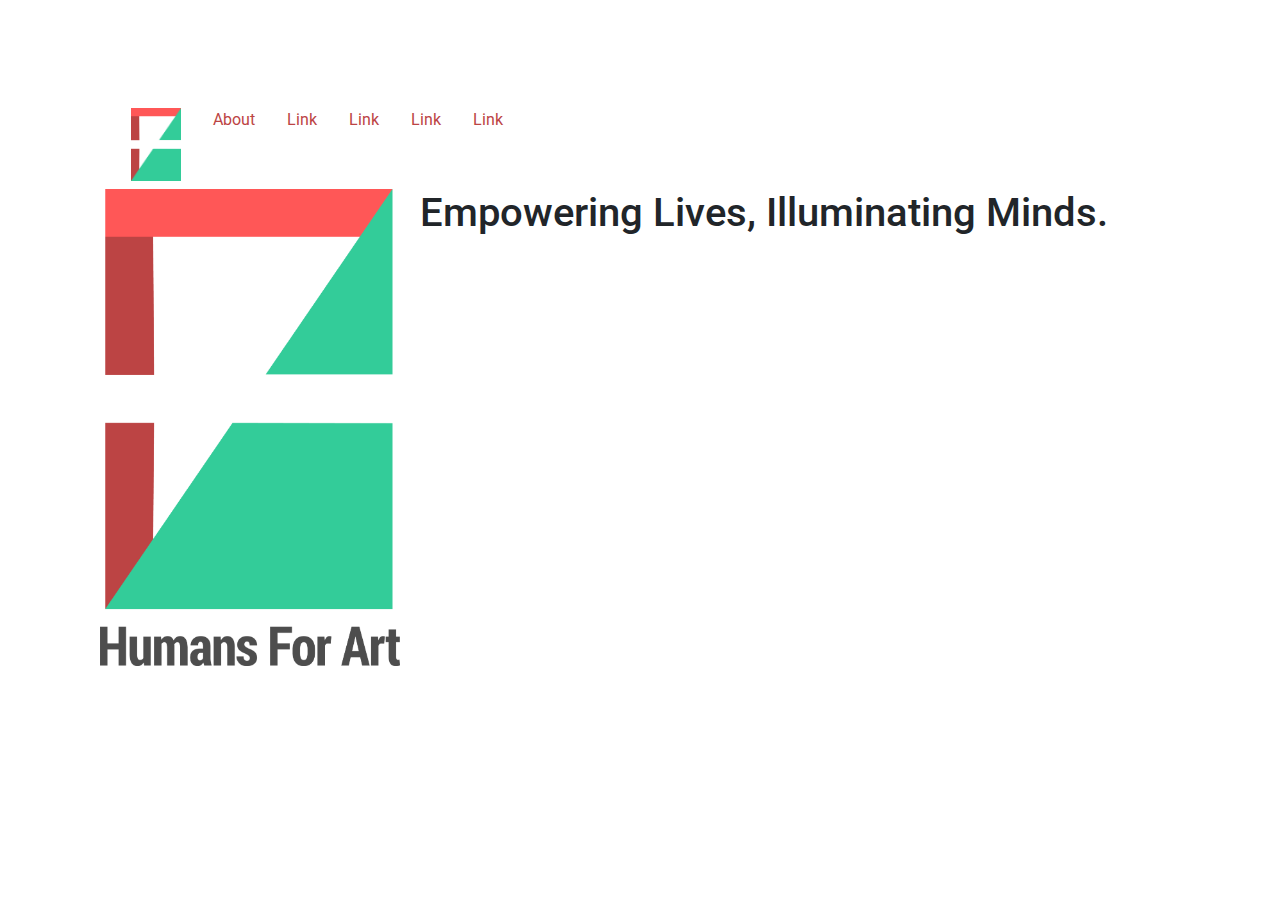
<file: index.html>
<!DOCTYPE html>
<html lang="en">
<head>
  <title>Humans For Art</title>
  <meta charset="utf-8">
  <meta name="viewport" content="width=device-width, initial-scale=1.0">
  <link rel="stylesheet" type="text/css" href="stylesheet.css">
  <link rel="stylesheet" href="https://maxcdn.bootstrapcdn.com/bootstrap/4.3.1/css/bootstrap.min.css">
  <script src="https://code.jquery.com/jquery-3.3.1.slim.min.js"></script>
  <script src="https://cdnjs.cloudflare.com/ajax/libs/popper.js/1.14.7/umd/popper.min.js"></script>
  <script src="https://maxcdn.bootstrapcdn.com/bootstrap/4.3.1/js/bootstrap.min.js"></script>
  <link rel="shortcut icon" href="favicon.png">
  <link rel="preconnect" href="https://fonts.googleapis.com">
  <link rel="preconnect" href="https://fonts.gstatic.com" crossorigin>
  <link href="https://fonts.googleapis.com/css2?family=Roboto+Condensed:wght@300&family=Roboto+Mono&family=Roboto:wght@300;500;900&family=Sofia+Sans+Semi+Condensed:wght@300&display=swap" rel="stylesheet">
</head>
<body>
  <div class="container">
    <ul class="nav">
      <li class="nav-item"><a class="nav-link" href="index.html"><img src="logo.png" class="img-fluid" width="50" alt="logo"></a></li>
      <li class="nav-item"><a class="nav-link" href="about.html">About</a></li>
      <li class="nav-item"><a class="nav-link" href="#">Link</a></li>
      <li class="nav-item"><a class="nav-link" href="#">Link</a></li>
      <li class="nav-item"><a class="nav-link" href="#">Link</a></li>
      <li class="nav-item"><a class="nav-link" href="#">Link</a></li>
    </ul>
  </div>

  <img src="hfalogo.png" alt="Humans for Art Logo" style="float: left; margin-right: 20px; max-width: 300px; height: auto;">
  <h1>Empowering Lives, Illuminating Minds.</h1>

  <footer>
    <!-- Footer content goes here -->
  </footer>
</body>
</html>
</file>
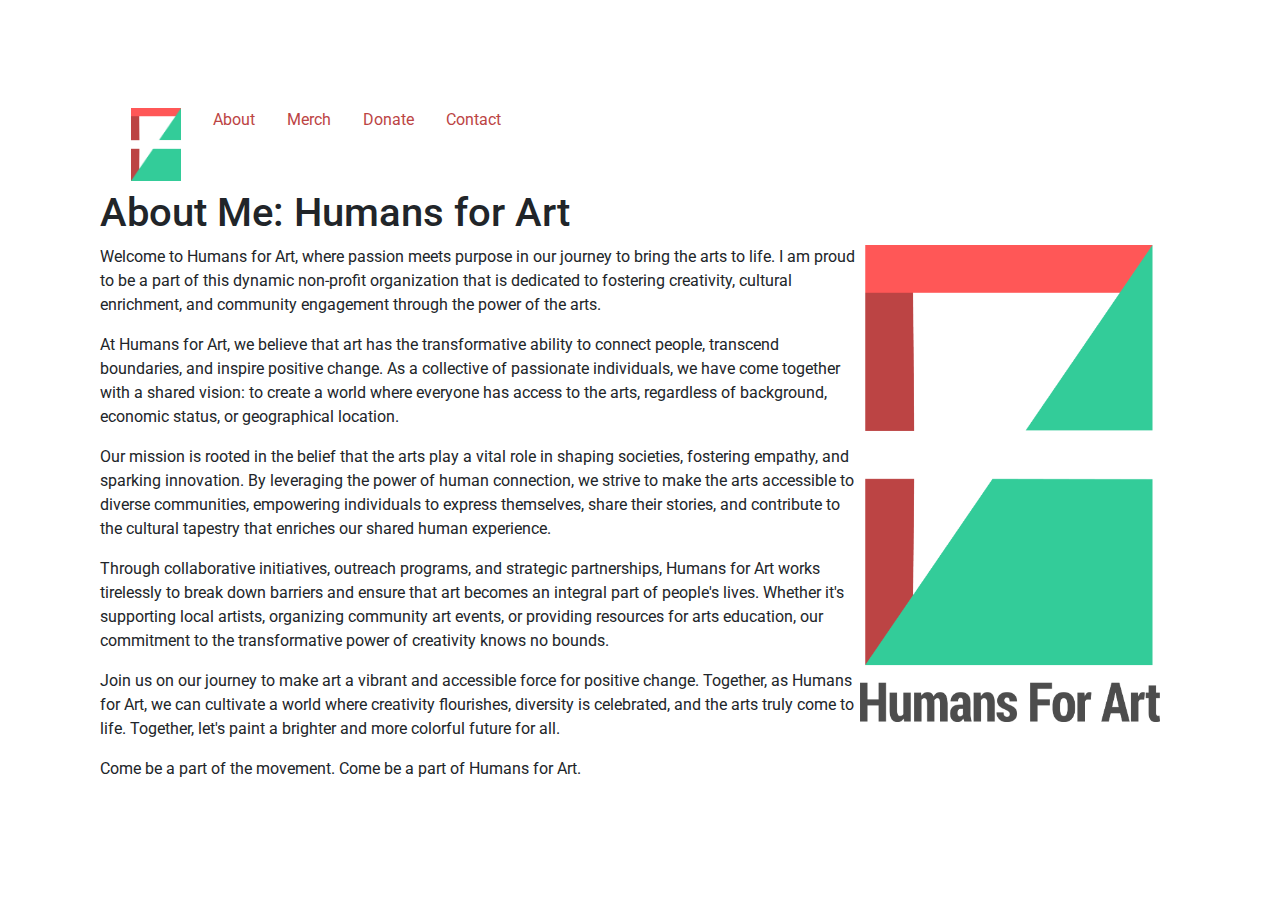
<file: about.html>
<!DOCTYPE html>
<html lang="en">
<header>
  <title>About Me: Humans for Art</title>
  <meta charset="utf-8">
  <link rel="stylesheet" type="text/css" href="stylesheet.css">
  <meta name="viewport" content="width=device-width, initial-scale=1.0">
 <link rel="stylesheet" href="https://maxcdn.bootstrapcdn.com/bootstrap/4.3.1/css/bootstrap.min.css">
 <script src="https://maxcdn.bootstrapcdn.com/bootstrap/4.3.1/js/bootstrap.min.js"></script>
<link rel="shortcut icon" href="favicon.png">
    <link rel="preconnect" href="https://fonts.googleapis.com">
    <link rel="preconnect" href="https://fonts.gstatic.com" crossorigin>
    <link href="https://fonts.googleapis.com/css2?family=Roboto+Condensed:wght@300&family=Roboto+Mono&family=Roboto:wght@300;500;900&family=Sofia+Sans+Semi+Condensed:wght@300&display=swap" rel="stylesheet">
</header>
<body>
  <div class="container">
  <ul class="nav">
    <li class="nav-item"><a class="nav-link" href="index.html"><img src="logo.png" class="img-fluid" width="50" alt="logo"></a></li>
    <li class="nav-item"><a class="nav-link" href="about.html">About</a></li>
    <li class="nav-item"><a class="nav-link" href="#">Merch</a></li>
    <li class="nav-item"><a class="nav-link" href="donate.html">Donate</a></li>
    <li class="nav-item"><a class="nav-link" href="contact.html">Contact</a></li>
  </ul>
</div>

<div>
  <h1>About Me: Humans for Art</h1>

 <img src="hfalogo.png" alt="Humans for Art Logo" style="float: right; margin-right: 20px; max-width: 300px; height: auto;">
  <p>Welcome to Humans for Art, where passion meets purpose in our journey to bring the arts to life. I am proud to be a part of this dynamic non-profit organization that is dedicated to fostering creativity, cultural enrichment, and community engagement through the power of the arts.</p>

  <p>At Humans for Art, we believe that art has the transformative ability to connect people, transcend boundaries, and inspire positive change. As a collective of passionate individuals, we have come together with a shared vision: to create a world where everyone has access to the arts, regardless of background, economic status, or geographical location.</p>

  <p>Our mission is rooted in the belief that the arts play a vital role in shaping societies, fostering empathy, and sparking innovation. By leveraging the power of human connection, we strive to make the arts accessible to diverse communities, empowering individuals to express themselves, share their stories, and contribute to the cultural tapestry that enriches our shared human experience.</p>

  <p>Through collaborative initiatives, outreach programs, and strategic partnerships, Humans for Art works tirelessly to break down barriers and ensure that art becomes an integral part of people's lives. Whether it's supporting local artists, organizing community art events, or providing resources for arts education, our commitment to the transformative power of creativity knows no bounds.</p>

  <p>Join us on our journey to make art a vibrant and accessible force for positive change. Together, as Humans for Art, we can cultivate a world where creativity flourishes, diversity is celebrated, and the arts truly come to life. Together, let's paint a brighter and more colorful future for all.</p>

  <p>Come be a part of the movement. Come be a part of Humans for Art.</p>
</div>
</body>
<footer></footer>
</html>
</file>
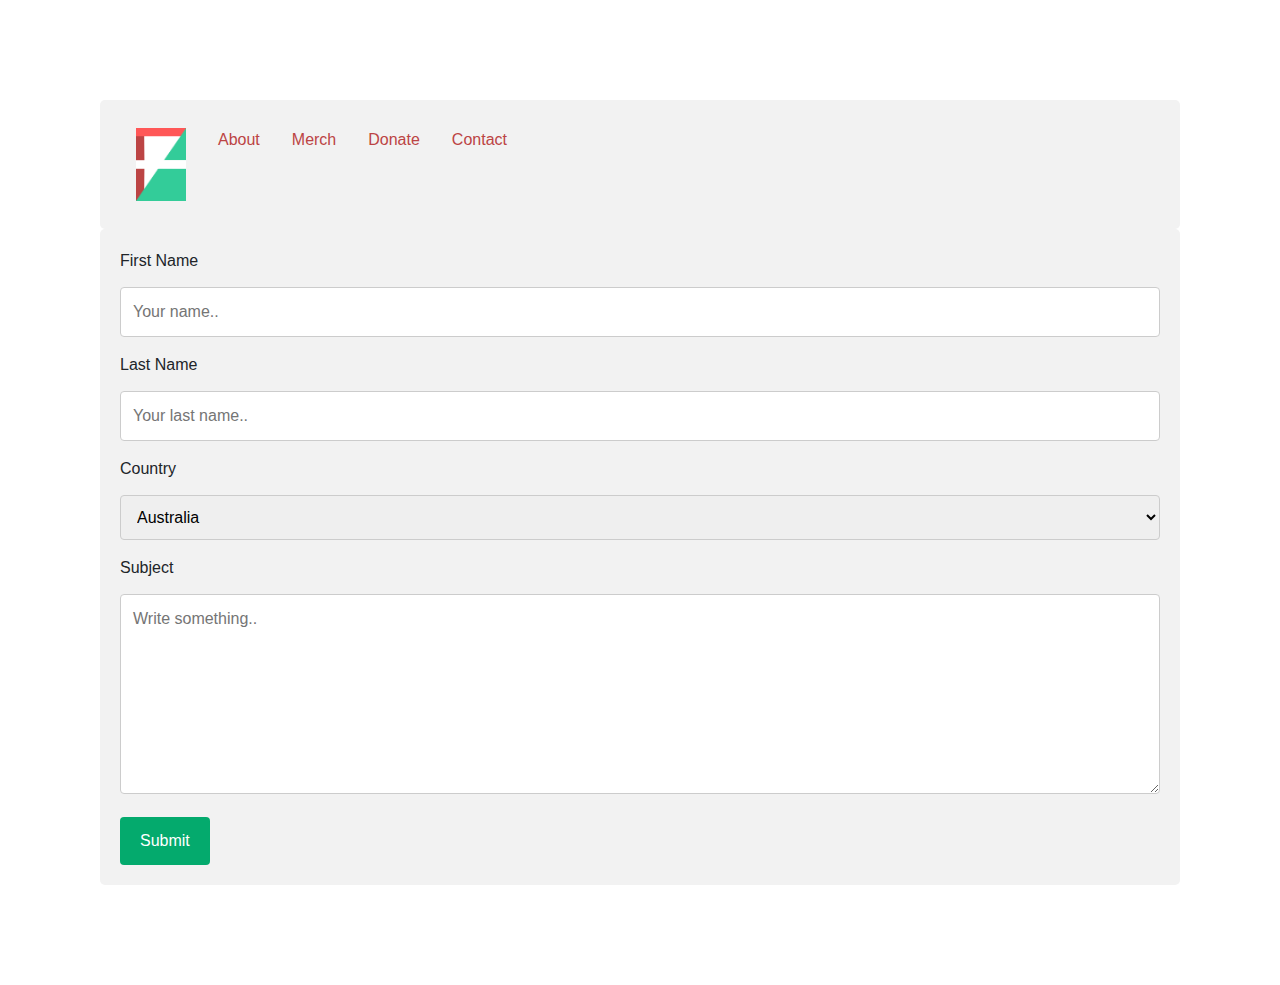
<file: contact.html>
<!DOCTYPE html>
<html lang="en">
<head>
  <title>Humans For Art</title>
  <meta charset="utf-8">
  <meta name="viewport" content="width=device-width, initial-scale=1.0">
  <link rel="stylesheet" type="text/css" href="stylesheet.css">
  <link rel="stylesheet" href="https://maxcdn.bootstrapcdn.com/bootstrap/4.3.1/css/bootstrap.min.css">
  <script src="https://code.jquery.com/jquery-3.3.1.slim.min.js"></script>
  <script src="https://cdnjs.cloudflare.com/ajax/libs/popper.js/1.14.7/umd/popper.min.js"></script>
  <script src="https://maxcdn.bootstrapcdn.com/bootstrap/4.3.1/js/bootstrap.min.js"></script>
  <link rel="shortcut icon" href="favicon.png">
  <link rel="preconnect" href="https://fonts.googleapis.com">
  <link rel="preconnect" href="https://fonts.gstatic.com" crossorigin>
  <link href="https://fonts.googleapis.com/css2?family=Roboto+Condensed:wght@300&family=Roboto+Mono&family=Roboto:wght@300;500;900&family=Sofia+Sans+Semi+Condensed:wght@300&display=swap" rel="stylesheet">
  <style>
  body {font-family: Arial, Helvetica, sans-serif;}
   {box-sizing: border-box;}

  input[type=text], select, textarea {
    width: 100%;
    padding: 12px;
    border: 1px solid #ccc;
    border-radius: 4px;
    box-sizing: border-box;
    margin-top: 6px;
    margin-bottom: 16px;
    resize: vertical;
  }

  input[type=submit] {
    background-color: #04AA6D;
    color: white;
    padding: 12px 20px;
    border: none;
    border-radius: 4px;
    cursor: pointer;
  }

  input[type=submit]:hover {
    background-color: #45a049;
  }

  .container {
    border-radius: 5px;
    background-color: #f2f2f2;
    padding: 20px;
  }
  </style>
</head>
<body>
  <div class="container">
    <ul class="nav">
      <li class="nav-item"><a class="nav-link" href="index.html"><img src="logo.png" class="img-fluid" width="50" alt="logo"></a></li>
      <li class="nav-item"><a class="nav-link" href="about.html">About</a></li>
      <li class="nav-item"><a class="nav-link" href="#">Merch</a></li>
      <li class="nav-item"><a class="nav-link" href="donate.html">Donate</a></li>
      <li class="nav-item"><a class="nav-link" href="contact.html">Contact</a></li>
    </ul>
  </div>
  <div class="container">
    <form action="action_page.php">

      <label for="fname">First Name</label>
      <input type="text" id="fname" name="firstname" placeholder="Your name..">

      <label for="lname">Last Name</label>
      <input type="text" id="lname" name="lastname" placeholder="Your last name..">

      <label for="country">Country</label>
      <select id="country" name="country">
        <option value="australia">Australia</option>
        <option value="canada">Canada</option>
        <option value="usa">USA</option>
      </select>

      <label for="subject">Subject</label>
      <textarea id="subject" name="subject" placeholder="Write something.." style="height:200px"></textarea>

      <input type="submit" value="Submit">

    </form>
  </div>
  <footer>
    <!-- Footer content goes here -->
  </footer>
</body>
</html>
</file>
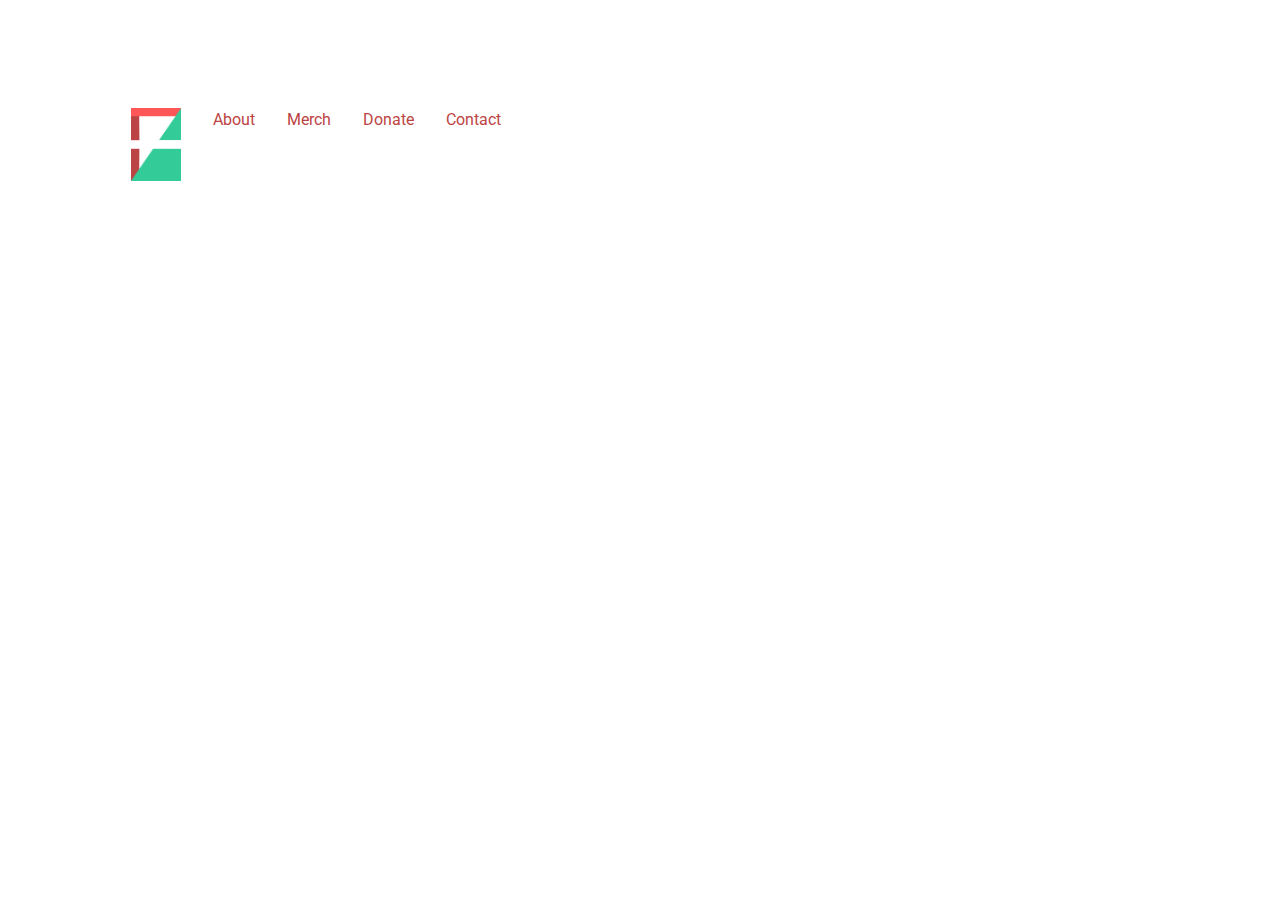
<file: donate.html>
<!DOCTYPE html>
<html lang="en">
<head>
  <title>Humans For Art</title>
  <meta charset="utf-8">
  <meta name="viewport" content="width=device-width, initial-scale=1.0">
  <link rel="stylesheet" type="text/css" href="stylesheet.css">
  <link rel="stylesheet" href="https://maxcdn.bootstrapcdn.com/bootstrap/4.3.1/css/bootstrap.min.css">
  <script src="https://code.jquery.com/jquery-3.3.1.slim.min.js"></script>
  <script src="https://cdnjs.cloudflare.com/ajax/libs/popper.js/1.14.7/umd/popper.min.js"></script>
  <script src="https://maxcdn.bootstrapcdn.com/bootstrap/4.3.1/js/bootstrap.min.js"></script>
  <link rel="shortcut icon" href="favicon.png">
  <link rel="preconnect" href="https://fonts.googleapis.com">
  <link rel="preconnect" href="https://fonts.gstatic.com" crossorigin>
  <link href="https://fonts.googleapis.com/css2?family=Roboto+Condensed:wght@300&family=Roboto+Mono&family=Roboto:wght@300;500;900&family=Sofia+Sans+Semi+Condensed:wght@300&display=swap" rel="stylesheet">
</head>
<body>
  <div class="container">
    <ul class="nav">
      <li class="nav-item"><a class="nav-link" href="index.html"><img src="logo.png" class="img-fluid" width="50" alt="logo"></a></li>
      <li class="nav-item"><a class="nav-link" href="about.html">About</a></li>
      <li class="nav-item"><a class="nav-link" href="#">Merch</a></li>
      <li class="nav-item"><a class="nav-link" href="donate.html">Donate</a></li>
      <li class="nav-item"><a class="nav-link" href="contact.html">Contact</a></li>
    </ul>
  </div>



  <footer>
    <!-- Footer content goes here -->
  </footer>
</body>
</html>
</file>
<file: stylesheet.css>
body{

background-color: white;
color: black;
padding: 100px;
font-family: 'Roboto', sans-serif;
}

.nav-link{
color:#BC4444;
}
</file>
